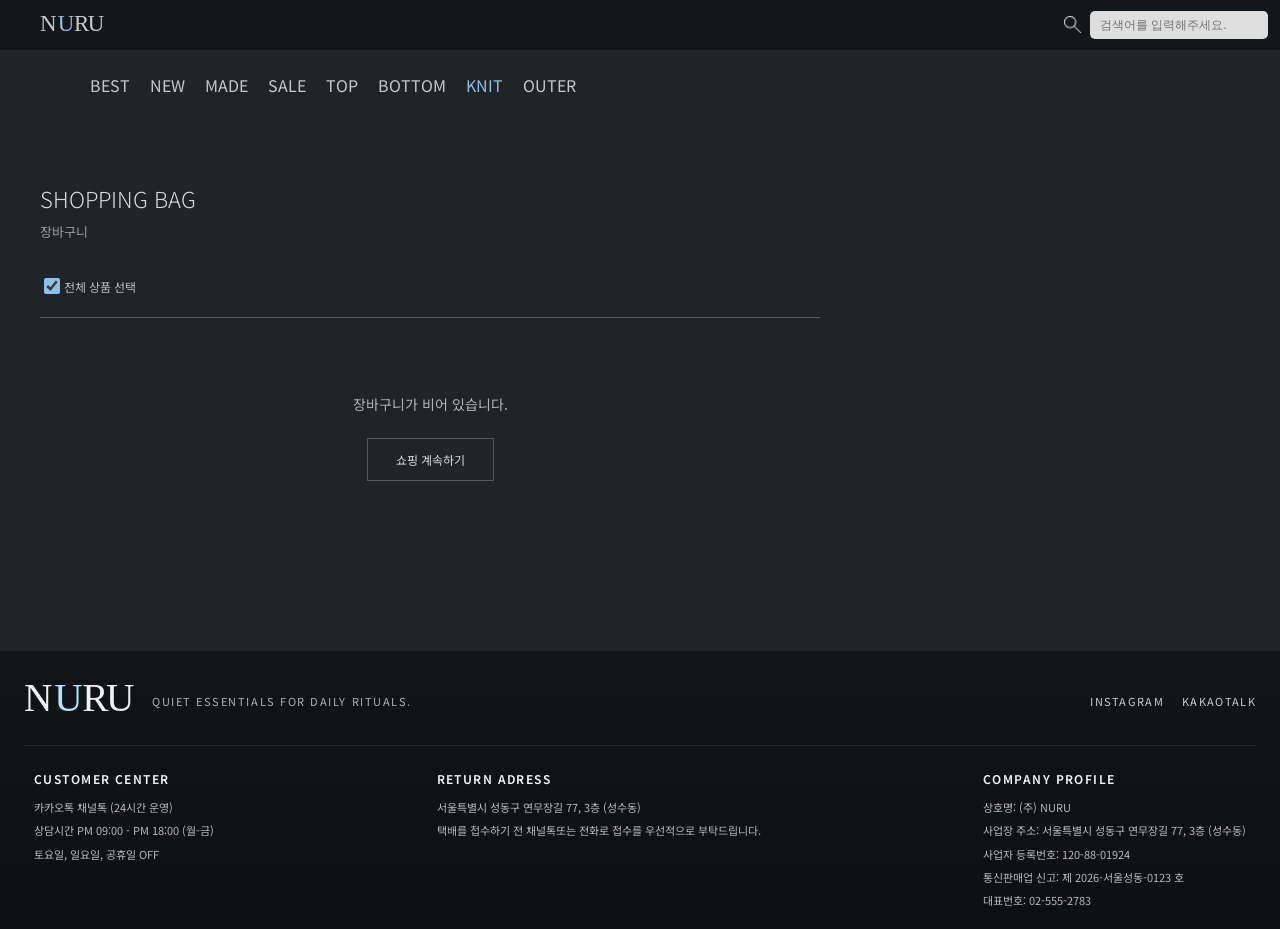
<file: cart.html>
<!DOCTYPE html>
    <html lang="ko">
    <head>
        <meta charset="UTF-8">
        <meta name="viewport" content="width=device-width, initial-scale=1.0">
        <title>장바구니</title>
        <link rel="stylesheet" href="./css/cart.css">
        <link rel="preconnect" href="https://fonts.googleapis.com">
        <link rel="preconnect" href="https://fonts.gstatic.com" crossorigin>
        <link href="https://fonts.googleapis.com/css2?family=Noto+Sans+KR:wght@300;400;500;700&display=swap" rel="stylesheet">
    </head>
    <body>
        <header class="site-header">
            <div class="header-top">
                <a class="logo" href="index.html"><img src="./img/logo.svg" alt="NURU 홈"></a>
                <div class="header-tools">
                    <img src="./img/search.png" alt="">
                    <input type="search" aria-label="검색어" placeholder="검색어를 입력해주세요.">
                    <a href="like.html" class="like" aria-label="찜 목록">
                        <img src="./img/like.svg" alt="아이콘">
                        <b class="like-count" data-like-count aria-live="polite">0</b>
                    </a>
                    <a href="cart.html" class="cart" aria-label="장바구니">
                        <img src="./img/local_mall.svg" alt="아이콘">
                        <b class="cart-count" data-cart-count aria-live="polite">0</b>
                    </a>
                </div>
            </div>

            <nav class="nav">
                    <ul>
                        <li><a href="#">BEST</a>
                            <ul class="subm">
                                <li><a href="#">블라우스</a></li>
                                <li><a href="#">팬츠</a></li>
                                <li><a href="#">스커트</a></li>
                                <li><a href="#">원피스</a></li>
                                <li><a href="#">니트</a></li>
                                <li><a href="#">아우터</a></li>
                            </ul>
                        </li>

                        <li><a href="#">NEW</a>
                            <ul class="subm">
                                <li><a href="#">블라우스</a></li>
                                <li><a href="#">니트</a></li>
                                <li><a href="#">아우터</a></li>
                            </ul>
                        </li>

                        <li><a href="#">MADE</a>
                            <ul class="subm">
                                <li><a href="#">셔츠</a></li>
                                <li><a href="#">니트</a></li>
                                <li><a href="#">아우터</a></li>
                            </ul>
                        </li>

                        <li><a href="#">SALE</a>
                            <ul class="subm">
                                <li><a href="#">데님</a></li>
                                <li><a href="#">민소매</a></li>
                                <li><a href="#">티셔츠</a></li>
                                <li><a href="#">트레이닝</a></li>
                            </ul>
                        </li>

                        <li><a href="#">TOP</a>
                            <ul class="subm">
                                <li><a href="#">티셔츠</a></li>
                                <li><a href="#">셔츠</a></li>
                                <li><a href="#">블라우스</a></li>
                                <li><a href="#">민소매</a></li>
                            </ul>
                        </li>

                        <li><a href="#">BOTTOM</a>
                            <ul class="subm">
                                <li><a href="#">슬랙스</a></li>
                                <li><a href="#">데님</a></li>
                                <li><a href="#">트레이닝</a></li>
                                <li><a href="#">미니&롱</a></li>
                            </ul>
                        </li>

                        <li><a href="#"><span class="knit">KNIT</span></a>
                            <ul class="subm">
                                <li><a href="#">가디건</a></li>
                                <li><a href="#">베스트</a></li>
                                <li><a href="#">니트</a></li>
                            </ul>
                        </li>

                        <li><a href="#">OUTER</a>
                            <ul class="subm">
                                <li><a href="#">코트</a></li>
                                <li><a href="#">자켓</a></li>
                                <li><a href="#">패딩</a></li>
                            </ul>
                        </li>

                    </ul>
                </nav>
                <!-- //메인메뉴 -->

        </header>

        <main class="cart-page">
            <h1>SHOPPING BAG</h1>
            <p class="cart-subtitle">장바구니</p>

            <div class="cart-layout">
                <!-- 왼쪽: 상품 목록 -->
                <div class="cart-left">
                    <div class="cart-select-all">
                        <label class="cart-select-all-label">
                            <input type="checkbox" id="select-all" checked>
                            전체 상품 선택
                        </label>
                    </div>
                    <ul id="cart-list" class="cart-list" aria-label="장바구니 상품"></ul>
                    <div id="cart-empty" class="cart-empty" hidden>
                        <p>장바구니가 비어 있습니다.</p>
                        <a href="index.html">쇼핑 계속하기</a>
                    </div>
                </div>

                <!-- 오른쪽: 주문 요약 -->
                <div class="cart-right" id="cart-right" hidden>
                    <div class="order-summary">
                        <h2>주문 요약</h2>

                        <div class="summary-row">
                            <span>총 상품 금액</span>
                            <span id="summary-product-total">0원</span>
                        </div>

                        <div class="summary-row">
                            <span>배송비</span>
                            <span id="summary-shipping">0원</span>
                        </div>

                        <div class="summary-row discount-row">
                            <span>할인 금액</span>
                            <span id="summary-discount" class="discount">-0원</span>
                        </div>

                        <div class="coupon-section">
                            <div class="coupon-input-wrapper">
                                <input type="text" id="coupon-input" placeholder="쿠폰 코드 입력">
                                <button type="button" id="coupon-apply">적용</button>
                            </div>
                            <p class="coupon-message" id="coupon-message"></p>

                            <div class="available-coupons">
                                <button type="button" class="coupon-toggle" id="coupon-toggle">
                                    <span>사용 가능한 쿠폰</span>
                                    <span class="toggle-icon">▼</span>
                                </button>
                                <ul class="coupon-list" id="coupon-list" hidden>
                                    <li class="coupon-item">
                                        <div class="coupon-info">
                                            <span class="coupon-name">신규 회원 5% 할인쿠폰</span>
                                            <span class="coupon-desc">신규 가입 즉시 사용 가능</span>
                                        </div>
                                        <button type="button" class="coupon-select-btn" data-coupon="WELCOME5">적용</button>
                                    </li>
                                    <li class="coupon-item">
                                        <div class="coupon-info">
                                            <span class="coupon-name">7만원 이상 구매 시 3,000원 할인</span>
                                            <span class="coupon-desc">최소 주문 금액 70,000원</span>
                                        </div>
                                        <button type="button" class="coupon-select-btn" data-coupon="SAVE3000">적용</button>
                                    </li>
                                </ul>
                            </div>
                        </div>

                        <div class="summary-divider"></div>

                        <div class="summary-row total-row">
                            <span>최종 결제 예정 금액</span>
                            <span id="summary-final-total">0원</span>
                        </div>

                        <div class="cart-actions">
                            <button class="btn btn-continue" onclick="location.href='index.html'">쇼핑 계속하기</button>
                            <button type="button" class="btn btn-checkout" id="cart-checkout">결제하기</button>
                        </div>
                    </div>
                </div>
            </div>
        </main>

        <footer id="footer">
            <div class="footer-inner">
                <div class="footer-top">
                    <div class="footer-brand">
                        <img src="./img/logo.svg" alt="NURU 로고" loading="lazy">
                        <p>Quiet essentials for daily rituals.</p>
                    </div>
                    <div class="footer-social" aria-label="소셜 링크">
                        <a href="#">Instagram</a>
                        <a href="#">KakaoTalk</a>
                    </div>
                </div>

                <div class="footer-columns">
                    <div class="footer-column">
                        <h3>CUSTOMER CENTER</h3>
                        <ul>
                            <li>카카오톡 채널톡 (24시간 운영)</a></li>
                            <li>상담시간 PM 09:00 - PM 18:00 (월-금)</a></li>
                            <li>토요일, 일요일, 공휴일 OFF</a></li>
                        </ul>
                    </div>
                    <div class="footer-column">
                        <h3>RETURN ADRESS</h3>
                        <ul>
                            <li>서울특별시 성동구 연무장길 77, 3층 (성수동)</a></li>
                            <li>택배를 접수하기 전 채널톡또는 전화로 접수를
                                우선적으로 부탁드립니다.</li>
                        </ul>
                    </div>
                    <div class="footer-column">
                        <h3>COMPANY PROFILE</h3>
                        <ul>
                            <li>상호명: (주) NURU</li>
                            <li>사업장 주소: 서울특별시 성동구 연무장길 77, 3층 (성수동)</li>
                            <li>사업자 등록번호: 120-88-01924</li>
                            <li>통신판매업 신고: 제 2026-서울성동-0123 호</li>
                            <li>대표번호: 02-555-2783</li>
                        </ul>
                    </div>

                </div>
                <!-- //footer-columns -->

            </div>
        </footer>

        <!-- 삭제 확인 팝업 -->
        <div id="delete-modal" class="delete-modal" hidden>
            <div class="delete-modal__overlay"></div>
            <div class="delete-modal__content">
                <h2 class="delete-modal__title">상품을 삭제하시겠습니까?</h2>
                <p class="delete-modal__description">장바구니에서 상품이 제거됩니다.</p>
                <div class="delete-modal__actions">
                    <button class="delete-modal__btn delete-modal__btn--cancel" id="delete-cancel">취소</button>
                    <button class="delete-modal__btn delete-modal__btn--delete" id="delete-confirm">삭제</button>
                </div>
            </div>
        </div>

        <script src="./jquery/cart.js"></script>
    </body>
    </html>
</file>
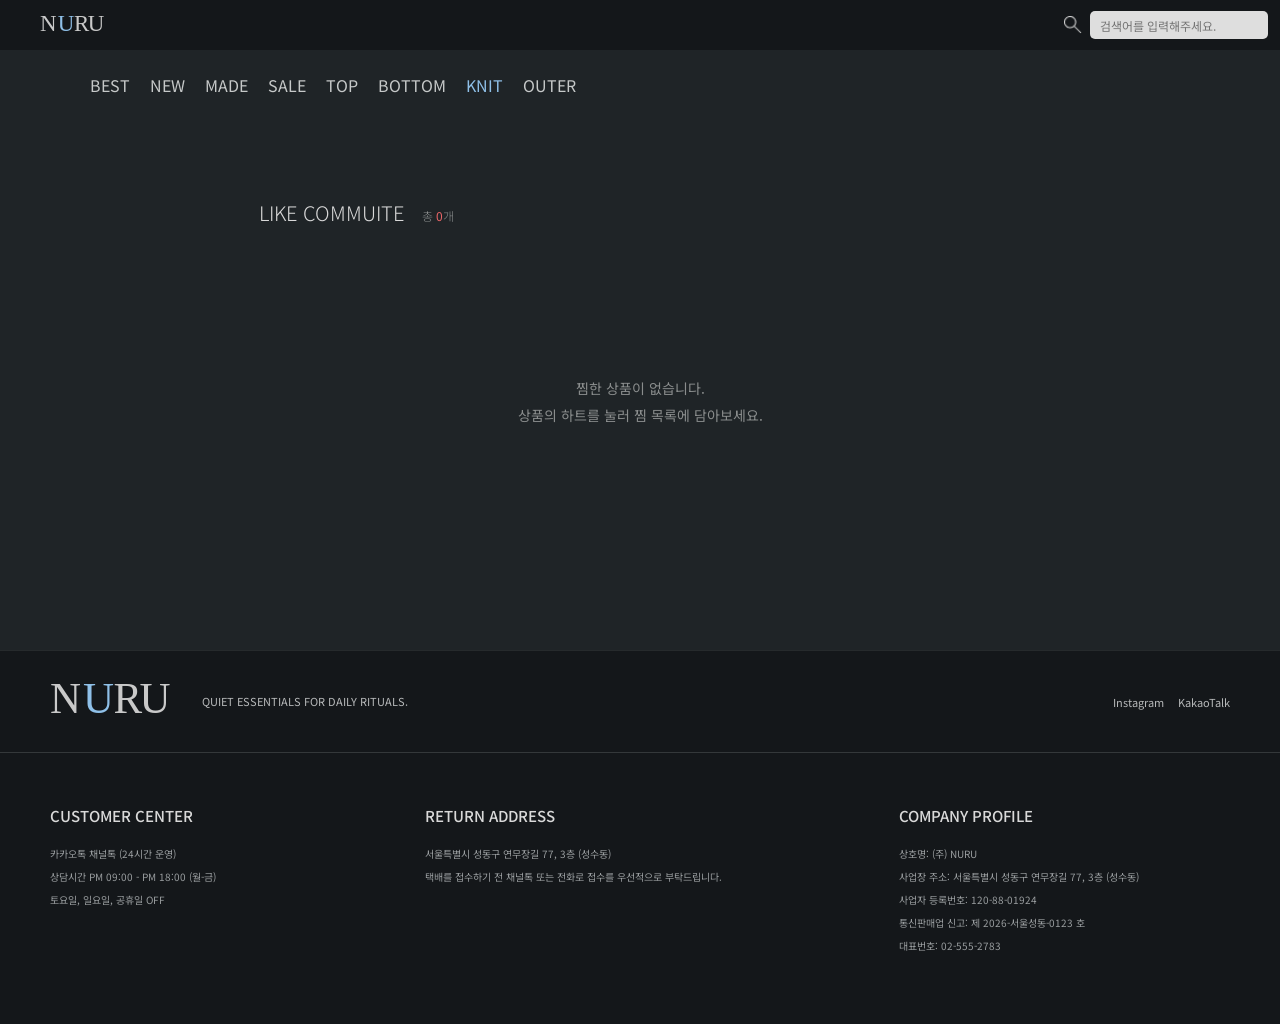
<file: like.html>
<!DOCTYPE html>
<html lang="ko">
<head>
    <meta charset="UTF-8">
    <meta name="viewport" content="width=device-width, initial-scale=1.0">
    <title>찜</title>
    <link rel="stylesheet" href="./css/like.css">
    <link rel="preconnect" href="https://fonts.googleapis.com">
    <link rel="preconnect" href="https://fonts.gstatic.com" crossorigin>
    <link href="https://fonts.googleapis.com/css2?family=Noto+Sans+KR:wght@300;400;500;700&display=swap" rel="stylesheet">
</head>
<body>
    <header class="site-header">
        <div class="header-top">
            <a class="logo" href="index.html"><img src="./img/logo.svg" alt="NURU 홈"></a>
            <div class="header-tools">
                <img src="./img/search.png" alt="">
                <input type="search" aria-label="검색어" placeholder="검색어를 입력해주세요.">
                <a href="like.html" class="like" aria-label="찜 목록">
                    <img src="./img/like.svg" alt="아이콘">
                    <b class="like-count" data-like-count aria-live="polite">0</b>
                </a>
                <a href="cart.html" class="cart" aria-label="장바구니">
                    <img src="./img/local_mall.svg" alt="아이콘">
                    <b class="cart-count" data-cart-count aria-live="polite">0</b>
                </a>
            </div>
        </div>
        <nav class="nav">
                <ul>
                    <li><a href="#">BEST</a>
                        <ul class="subm">
                            <li><a href="#">블라우스</a></li>
                            <li><a href="#">팬츠</a></li>
                            <li><a href="#">스커트</a></li>
                            <li><a href="#">원피스</a></li>
                            <li><a href="#">니트</a></li>
                            <li><a href="#">아우터</a></li>
                        </ul>
                    </li>

                    <li><a href="#">NEW</a>
                        <ul class="subm">
                            <li><a href="#">블라우스</a></li>
                            <li><a href="#">니트</a></li>
                            <li><a href="#">아우터</a></li>
                        </ul>
                    </li>

                    <li><a href="#">MADE</a>
                        <ul class="subm">
                            <li><a href="#">셔츠</a></li>
                            <li><a href="#">니트</a></li>
                            <li><a href="#">아우터</a></li>
                        </ul>
                    </li>

                    <li><a href="#">SALE</a>
                        <ul class="subm">
                            <li><a href="#">데님</a></li>
                            <li><a href="#">민소매</a></li>
                            <li><a href="#">티셔츠</a></li>
                            <li><a href="#">트레이닝</a></li>
                        </ul>
                    </li>

                    <li><a href="#">TOP</a>
                        <ul class="subm">
                            <li><a href="#">티셔츠</a></li>
                            <li><a href="#">셔츠</a></li>
                            <li><a href="#">블라우스</a></li>
                            <li><a href="#">민소매</a></li>
                        </ul>
                    </li>

                    <li><a href="#">BOTTOM</a>
                        <ul class="subm">
                            <li><a href="#">슬랙스</a></li>
                            <li><a href="#">데님</a></li>
                            <li><a href="#">트레이닝</a></li>
                            <li><a href="#">미니&롱</a></li>
                        </ul>
                    </li>

                    <li><a href="#"><span class="knit">KNIT</span></a>
                        <ul class="subm">
                            <li><a href="#">가디건</a></li>
                            <li><a href="#">베스트</a></li>
                            <li><a href="#">니트</a></li>
                        </ul>
                    </li>

                    <li><a href="#">OUTER</a>
                        <ul class="subm">
                            <li><a href="#">코트</a></li>
                            <li><a href="#">자켓</a></li>
                            <li><a href="#">패딩</a></li>
                        </ul>
                    </li>

                </ul>
            </nav>
            <!-- //메인메뉴 -->
    </header>

    <main class="page">
        <h1 class="wish-title">LIKE COMMUITE <span>총 <b data-like-count>0</b>개</span></h1>
        <ul class="grid" id="wishlist-grid" aria-label="찜한 상품 목록"></ul>
        <p class="empty" id="wishlist-empty" hidden>찜한 상품이 없습니다.<br>상품의 하트를 눌러 찜 목록에 담아보세요.</p>
    </main>

    <footer class="site-footer">
        <div class="footer-top">
            <div class="footer-brand">
                <a href="index.html"><img src="./img/logo.svg" alt="NURU"></a>
                <p>QUIET ESSENTIALS FOR DAILY RITUALS.</p>
            </div>
            <div class="footer-social"><a href="#">Instagram</a><a href="#">KakaoTalk</a></div>
        </div>
        <div class="footer-columns">
            <section>
                <h2>CUSTOMER CENTER</h2>
                <p>카카오톡 채널톡 (24시간 운영)</p>
                <p>상담시간 PM 09:00 - PM 18:00 (월-금)</p>
                <p>토요일, 일요일, 공휴일 OFF</p>
            </section>
            <section>
                <h2>RETURN ADDRESS</h2>
                <p>서울특별시 성동구 연무장길 77, 3층 (성수동)</p>
                <p>택배를 접수하기 전 채널톡 또는 전화로 접수를 우선적으로 부탁드립니다.</p>
            </section>
            <section>
                <h2>COMPANY PROFILE</h2>
                <p>상호명: (주) NURU</p>
                <p>사업장 주소: 서울특별시 성동구 연무장길 77, 3층 (성수동)</p>
                <p>사업자 등록번호: 120-88-01924</p>
                <p>통신판매업 신고: 제 2026-서울성동-0123 호</p>
                <p>대표번호: 02-555-2783</p>
            </section>
        </div>
    </footer>

    <script src="./jquery/like.js"></script>
</body>
</html>
</file>
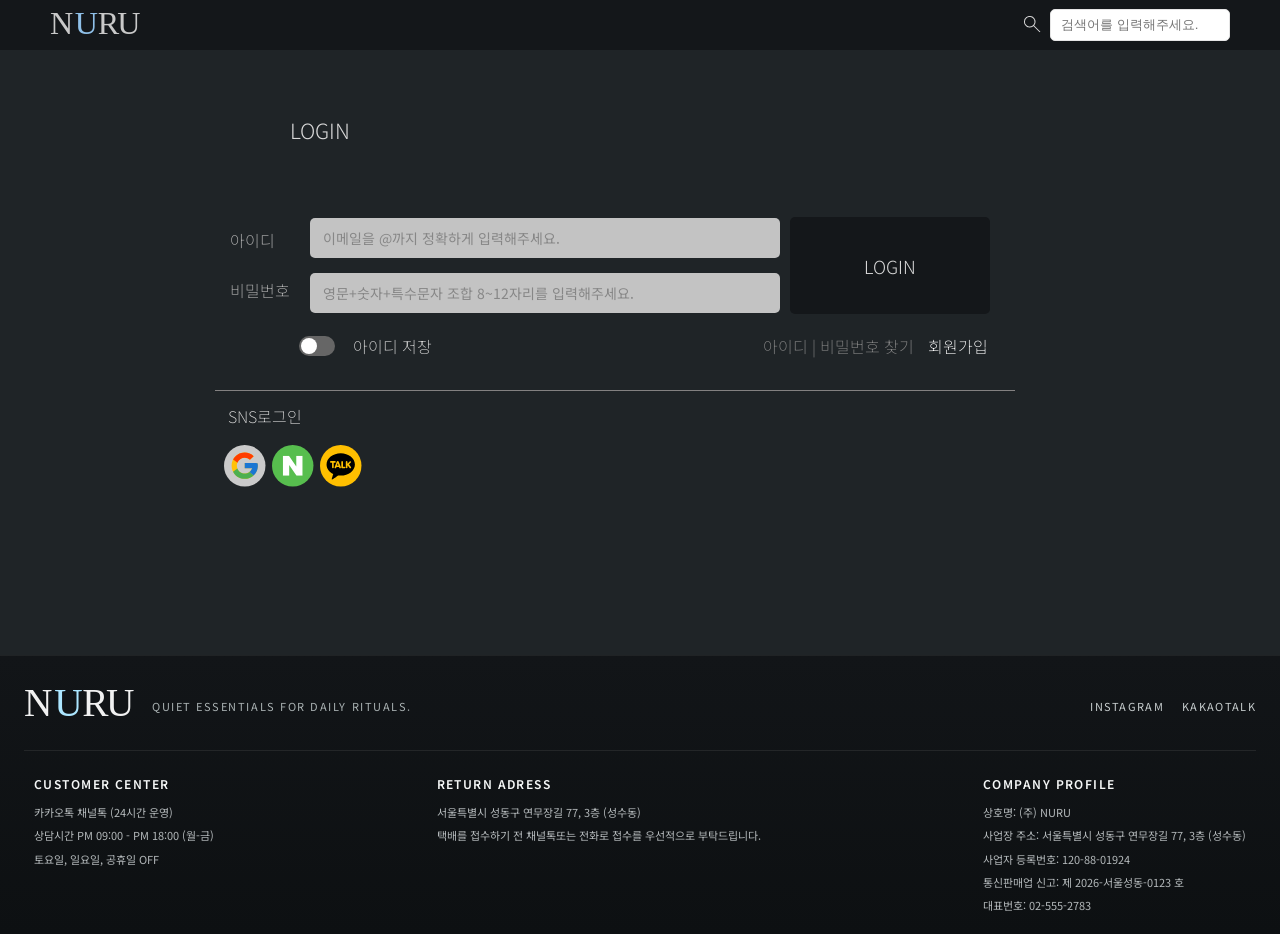
<file: login.html>
<!DOCTYPE html>
<html lang="ko">
<head>
    <meta charset="UTF-8">
    <meta name="viewport" content="width=device-width, initial-scale=1.0">
    <title>login</title>

    <link rel="stylesheet" href="./css/login.css">
    <script src="./jquery/jquery-1.12.3.js"></script>
    <script src="./jquery/login.js"></script>
    <script src="./jquery/header-search.js"></script>
    <link rel="preconnect" href="https://fonts.googleapis.com">
    <link rel="preconnect" href="https://fonts.gstatic.com" crossorigin>
    <link href="https://fonts.googleapis.com/css2?family=Noto+Sans+KR:wght@300;400;500;700&display=swap" rel="stylesheet">

</head>
<body>
    <div id="wrap">
        <header id="header">
                <div class="gnb">

                        <div class="logo">
                            <a href="index.html">
                                <img src="./img/logo.svg" alt="느루 로고 이미지입니다.">
                            </a>
                        </div>

                        <ul class="icon-gnb">
                            <li>
                                <div class="header-search">
                                    <button class="search-toggle" type="button" aria-label="검색창 열기">
                                        <img src="./img/search.png" alt="아이콘">
                                    </button>
                                    <input class="header-search-input" type="search" aria-label="검색어">
                                </div>

                            </li>
                        </ul>
                        <!-- //아이콘 -->

                </div>
                <nav class="nav"></nav>
            
            </header>
            <!-- //100% -->

            <section id="contents">
                <h1>
                    LOGIN
                </h1>

                <div class="login-span">
                    <span>아이디</span>
                    <br>
                    <span>비밀번호</span>
                </div>

                <div class="l-bar">
                    <input
                        class="email"
                        id="login-email"
                        name="email"
                        type="email"
                        placeholder="이메일을 @까지 정확하게 입력해주세요."
                        aria-label="아이디(이메일)"
                        autocomplete="username"
                    >

                    <input
                        class="passward"
                        id="login-password"
                        name="password"
                        type="password"
                        placeholder="영문+숫자+특수문자 조합 8~12자리를 입력해주세요."
                        aria-label="비밀번호"
                        autocomplete="current-password"
                    >

                </div>

                <div class="login-btn">
                    <h2>
                        <a href="#">LOGIN</a>
                    </h2>

                    <div class="login-btn1">
                        <label class="save-id-control">
                            <input id="save-id" type="checkbox">
                            <span class="save-id-switch" aria-hidden="true"></span>
                            <span class="save-id-label">아이디 저장</span>
                        </label>
                        
                        <div class="login-btnr">
                            <a href="#">
                                <span class="login1">아이디 | 비밀번호 찾기</span>
                            </a>
                            <a href="#">
                                <span class="login2">회원가입</span>
                            </a>
                        </div>
                    </div>

                    <div class="login-btn-line"></div>

                    <span class="sns-login">
                        <a href="#">SNS로그인</a>
                    </span>

                    <div class="sns-more">
                        <a href="#">
                            <img src="./img/sns-google.svg" alt="sns 구글 로고 이미지입니다.">
                        </a>

                        <a href="#">
                            <img src="./img/sns-naver.svg" alt="sns 네이버 로고 이미지입니다.">
                        </a>

                        <a href="#">
                            <img src="./img/sns-kakao.svg" alt="sns 카카오톡 로고 이미지입니다.">
                        </a>

                    </div>

                </div>
                
            </section>

            <footer id="footer">
                <div class="footer-inner">
                    <div class="footer-top">
                        <div class="footer-brand">
                            <img src="./img/logo.svg" alt="NURU 로고" loading="lazy">
                            <p>Quiet essentials for daily rituals.</p>
                        </div>
                        <div class="footer-social" aria-label="소셜 링크">
                            <a href="#">Instagram</a>
                            <a href="#">KakaoTalk</a>
                        </div>
                    </div>

                    <div class="footer-columns">
                        <div class="footer-column">
                            <h3>CUSTOMER CENTER</h3>
                            <ul>
                                <li>카카오톡 채널톡 (24시간 운영)</a></li>
                                <li>상담시간 PM 09:00 - PM 18:00 (월-금)</a></li> 
                                <li>토요일, 일요일, 공휴일 OFF</a></li> 
                            </ul>
                        </div>
                        <div class="footer-column">
                            <h3>RETURN ADRESS</h3>
                            <ul>
                                <li>서울특별시 성동구 연무장길 77, 3층 (성수동)</a></li>
                                <li>택배를 접수하기 전 채널톡또는 전화로 접수를
                                    우선적으로 부탁드립니다.</li>
                            </ul>
                        </div>
                        <div class="footer-column">
                            <h3>COMPANY PROFILE</h3>
                            <ul>
                                <li>상호명: (주) NURU</li>
                                <li>사업장 주소: 서울특별시 성동구 연무장길 77, 3층 (성수동)</li>  
                                <li>사업자 등록번호: 120-88-01924</li>  
                                <li>통신판매업 신고: 제 2026-서울성동-0123 호</li>  
                                <li>대표번호: 02-555-2783</li>  
                            </ul>
                        </div>

                    </div>
                    <!-- //footer-columns -->

                </div>
            </footer>
        </div>
    
</body>
</html>
</file>
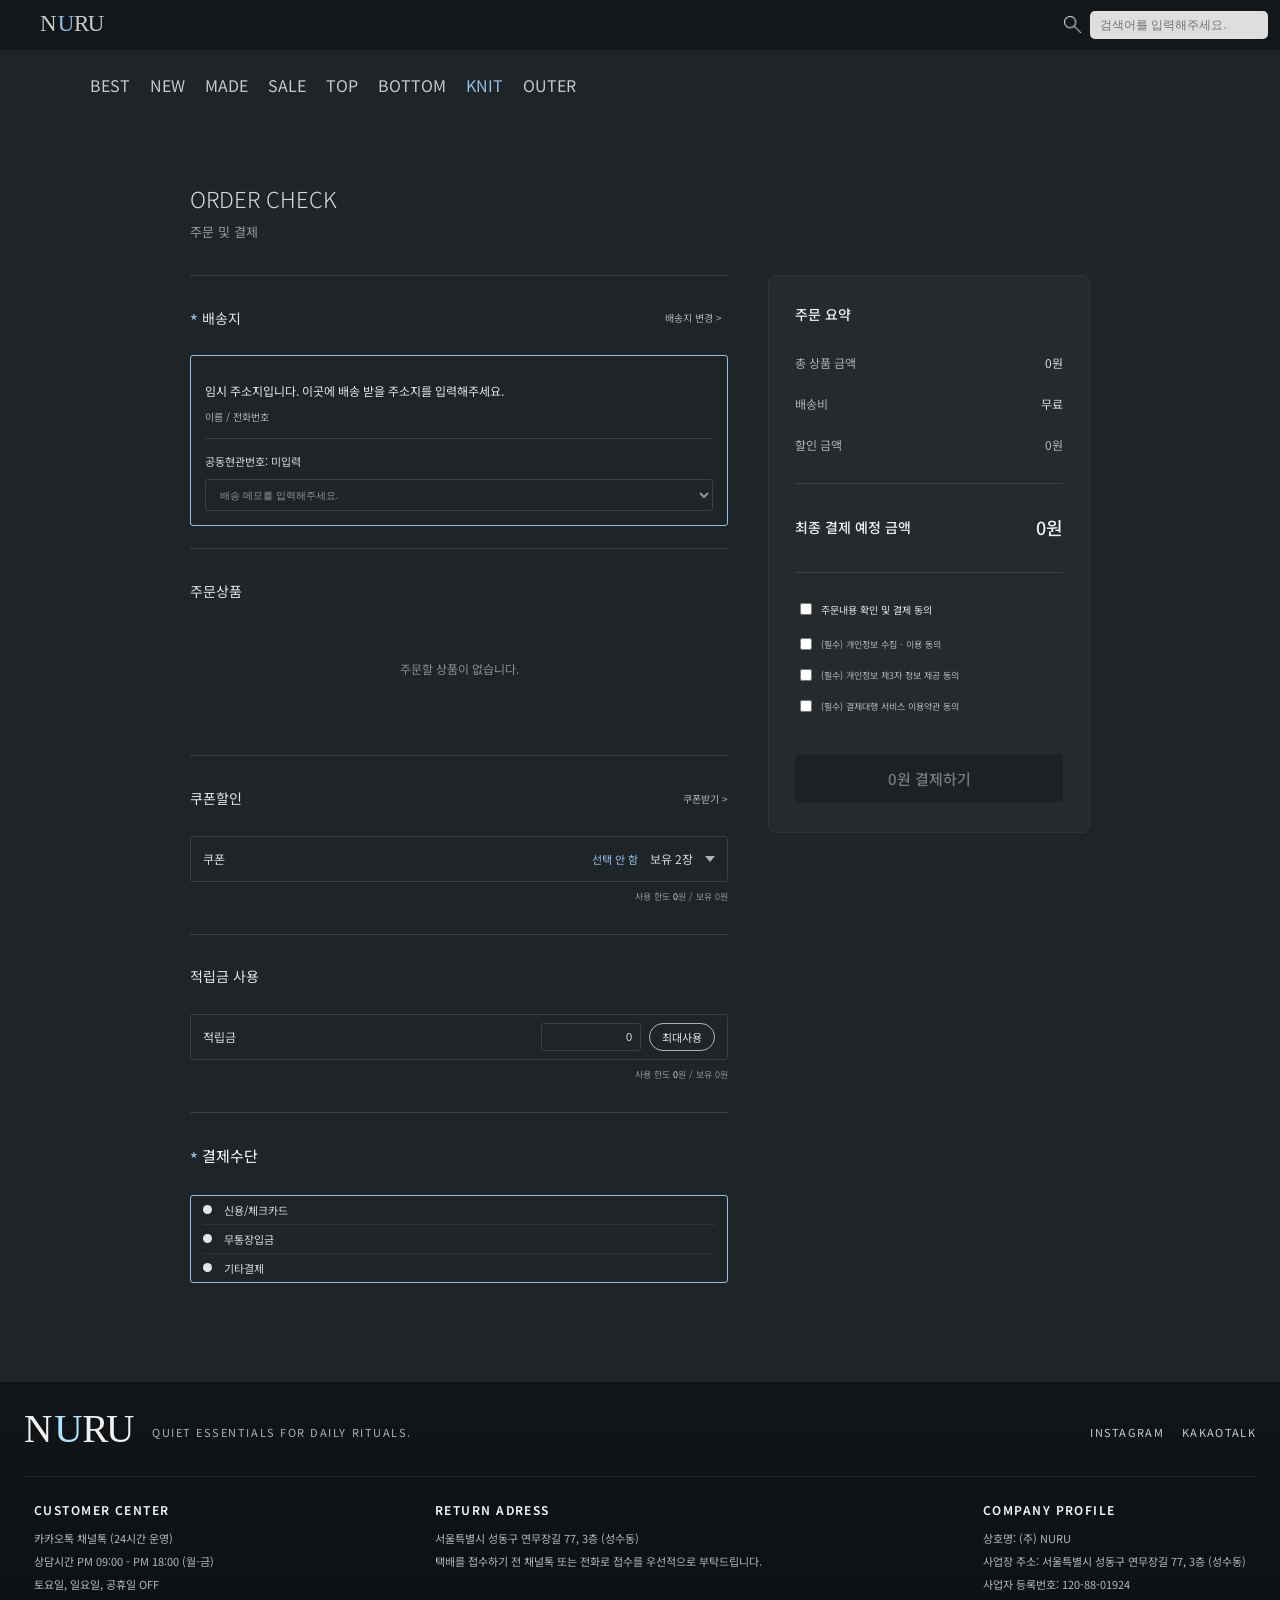
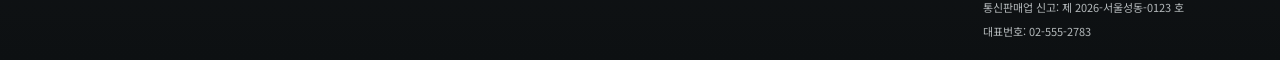
<file: payment.html>
<!DOCTYPE html>
    <html lang="ko">
    <head>
        <meta charset="UTF-8">
        <meta name="viewport" content="width=device-width, initial-scale=1.0">
        <title>NURU - 주문 및 결제</title>
        <link rel="preconnect" href="https://fonts.googleapis.com">
        <link rel="preconnect" href="https://fonts.gstatic.com" crossorigin>
        <link href="https://fonts.googleapis.com/css2?family=Noto+Sans+KR:wght@300;400;500;700&display=swap" rel="stylesheet">
        <link rel="stylesheet" href="./css/cart.css">
        <link rel="stylesheet" href="./css/payment.css">
    </head>
    <body>
        <header class="site-header">
            <div class="header-top">
                <a href="index.html" class="logo"><img src="./img/logo.svg" alt="느루 로고 이미지입니다."></a>
                <div class="header-tools">
                    <img src="./img/search.png" alt="검색">
                    <input type="search" placeholder="검색어를 입력해주세요." aria-label="검색어">
                    <a href="like.html" class="like" aria-label="찜 목록">
                        <img src="./img/like.svg" alt="아이콘">
                        <b class="like-count" data-like-count aria-live="polite">0</b>
                    </a>
                    <a href="cart.html" class="cart" aria-label="장바구니">
                        <img src="./img/local_mall.svg" alt="아이콘">
                        <b class="cart-count" data-cart-count aria-live="polite">0</b>
                    </a>
                </div>
            </div>
            
            <nav class="nav">
                <ul>
                    <li><a href="#">BEST</a>
                        <ul class="subm">
                            <li><a href="#">블라우스</a></li>
                            <li><a href="#">팬츠</a></li>
                            <li><a href="#">스커트</a></li>
                            <li><a href="#">원피스</a></li>
                            <li><a href="#">니트</a></li>
                            <li><a href="#">아우터</a></li>
                        </ul>
                    </li>
                    <li><a href="#">NEW</a>
                        <ul class="subm">
                            <li><a href="#">블라우스</a></li>
                            <li><a href="#">니트</a></li>
                            <li><a href="#">아우터</a></li>
                        </ul>
                    </li>
                    <li><a href="#">MADE</a>
                        <ul class="subm">
                            <li><a href="#">셔츠</a></li>
                            <li><a href="#">니트</a></li>
                            <li><a href="#">아우터</a></li>
                        </ul>
                    </li>
                    <li><a href="#">SALE</a>
                        <ul class="subm">
                            <li><a href="#">데님</a></li>
                            <li><a href="#">민소매</a></li>
                            <li><a href="#">티셔츠</a></li>
                            <li><a href="#">트레이닝</a></li>
                        </ul>
                    </li>
                    <li><a href="#">TOP</a>
                        <ul class="subm">
                            <li><a href="#">티셔츠</a></li>
                            <li><a href="#">셔츠</a></li>
                            <li><a href="#">블라우스</a></li>
                            <li><a href="#">민소매</a></li>
                        </ul>
                    </li>
                    <li><a href="#">BOTTOM</a>
                        <ul class="subm">
                            <li><a href="#">슬랙스</a></li>
                            <li><a href="#">데님</a></li>
                            <li><a href="#">트레이닝</a></li>
                            <li><a href="#">미니&amp;롱</a></li>
                        </ul>
                    </li>
                    <li><a href="#"><span class="knit">KNIT</span></a>
                        <ul class="subm">
                            <li><a href="#">가디건</a></li>
                            <li><a href="#">베스트</a></li>
                            <li><a href="#">니트</a></li>
                        </ul>
                    </li>
                    <li><a href="#">OUTER</a>
                        <ul class="subm">
                            <li><a href="#">코트</a></li>
                            <li><a href="#">자켓</a></li>
                            <li><a href="#">패딩</a></li>
                        </ul>
                    </li>
                </ul>
            </nav>
        </header>

        <main class="cart-page pay-page">
            <h1>ORDER CHECK</h1>
            <p class="cart-subtitle">주문 및 결제</p>

            <div class="cart-layout">
                <!-- ===== 왼쪽: 주문 입력 ===== -->
                <div class="cart-left pay-left">

                    <!-- 배송지 -->
                    <section class="pay-section">
                        <div class="pay-head">
                            <h2><span class="req" aria-label="필수 입력">*</span>배송지</h2>
                            <button type="button" class="pay-link" id="addressChange">배송지 변경 &gt;</button>
                        </div>
                        <div class="pay-box pay-box--active" id="addressBox">
                            <p class="addr-main" id="addrMain">임시 주소지입니다. 이곳에 배송 받을 주소지를 입력해주세요.</p>
                            <p class="addr-sub" id="addrSub">이름 / 전화번호</p>
                            <hr class="pay-line">
                            <p class="addr-door">공동현관번호: <span id="addrDoor">미입력</span></p>
                            <select id="deliveryMemo" aria-label="배송 메모">
                                <option value="">배송 메모를 입력해주세요.</option>
                                <option>문 앞에 놓아주세요.</option>
                                <option>경비실에 맡겨주세요.</option>
                                <option>배송 전 연락 부탁드립니다.</option>
                                <option>부재 시 택배함에 넣어주세요.</option>
                            </select>
                        </div>
                    </section>

                    <!-- 주문상품 -->
                    <section class="pay-section">
                        <div class="pay-head"><h2>주문상품</h2></div>
                        <ul class="pay-items" id="payItems"></ul>
                    </section>

                    <!-- 쿠폰할인 -->
                    <section class="pay-section">
                        <div class="pay-head">
                            <h2>쿠폰할인</h2>
                            <a href="#" class="pay-link">쿠폰받기 &gt;</a>
                        </div>
                        <button type="button" class="pay-row-box pay-row-box--btn" id="couponToggle" aria-expanded="false" aria-controls="couponPanel">
                            <span>쿠폰</span>
                            <span class="coupon-status">
                                <em id="couponStatus">선택 안 함</em>
                                <strong id="couponHave">보유 2장</strong>
                                <i class="toggle-icon" aria-hidden="true">▼</i>
                            </span>
                        </button>
                        <div class="coupon-panel" id="couponPanel" hidden>
                        <div class="coupon-section">
                            <div class="coupon-input-wrapper">
                                <input type="text" id="couponInput" placeholder="쿠폰 코드 입력" aria-label="쿠폰 코드">
                                <button type="button" id="couponApply">적용</button>
                            </div>
                            <p class="coupon-message" id="couponMsg"></p>
                        </div>

                        <div class="available-coupons">
                            <p class="coupon-panel__title">사용 가능한 쿠폰</p>
                            <ul class="coupon-list" id="couponList">
                                <li class="coupon-item" data-code="WELCOME5" data-rate="0.05">
                                    <div class="coupon-info">
                                        <span class="coupon-name">신규 회원 5% 할인쿠폰</span>
                                        <span class="coupon-desc">신규 가입 즉시 사용 가능</span>
                                    </div>
                                    <button type="button" class="coupon-select-btn">적용</button>
                                </li>
                                <li class="coupon-item" data-code="WELCOME5B" data-rate="0.05">
                                    <div class="coupon-info">
                                        <span class="coupon-name">신규 회원 5% 할인쿠폰</span>
                                        <span class="coupon-desc">신규 가입 즉시 사용 가능</span>
                                    </div>
                                    <button type="button" class="coupon-select-btn">적용</button>
                                </li>
                            </ul>
                        </div>

                        </div>
                        <p class="pay-limit">사용 한도 <span id="couponLimit">0</span>원 / 보유 <span>0</span>원</p>
                    </section>

                    <!-- 적립금 -->
                    <section class="pay-section">
                        <div class="pay-head"><h2>적립금 사용</h2></div>
                        <div class="pay-row-box">
                            <span>적립금</span>
                            <div class="point-wrap">
                                <input type="number" id="pointInput" min="0" value="0" aria-label="사용할 적립금">
                                <button type="button" class="point-max" id="pointMax">최대사용</button>
                            </div>
                        </div>
                        <p class="pay-limit">사용 한도 <span id="pointLimit">0</span>원 / 보유 <span id="pointHave">0</span>원</p>
                    </section>

                    <!-- 결제수단 -->
                    <section class="pay-section">
                        <div class="pay-head"><h2 class="pay-title--accent"><span class="req" aria-label="필수 선택">*</span>결제수단</h2></div>
                        <ul class="pay-methods pay-box pay-box--active" id="payMethods" role="radiogroup" aria-label="결제수단">
                            <li><label><input type="radio" name="payMethod" value="card"><span class="radio-dot"></span>신용/체크카드</label></li>
                            <li><label><input type="radio" name="payMethod" value="bank"><span class="radio-dot"></span>무통장입금</label></li>
                            <li><label><input type="radio" name="payMethod" value="etc"><span class="radio-dot"></span>기타결제</label></li>
                        </ul>
                    </section>
                </div>

                <!-- ===== 오른쪽: 주문 요약 ===== -->
                <aside class="cart-right">
                    <div class="order-summary">
                        <h2>주문 요약</h2>

                        <div class="summary-row"><span>총 상품 금액</span><span id="sumProduct">0원</span></div>
                        <div class="summary-row"><span>배송비</span><span id="sumShipping">무료</span></div>
                        <div class="summary-row discount-row"><span>할인 금액</span><span id="sumDiscount" class="discount-val">0원</span></div>
                        <div class="summary-row discount-row" id="pointRow" hidden><span>적립금 사용</span><span id="sumPoint" class="discount-val">0원</span></div>

                        <div class="summary-divider"></div>
                        <div class="summary-row total-row"><span>최종 결제 예정 금액</span><span id="sumTotal">0원</span></div>
                        <div class="summary-divider"></div>

                        <div class="agree">
                            <label class="agree-all"><input type="checkbox" id="agreeAll"><span>주문내용 확인 및 결제 동의</span></label>
                            <label><input type="checkbox" class="agree-item" data-required="1"><span>(필수) 개인정보 수집 · 이용 동의</span></label>
                            <label><input type="checkbox" class="agree-item" data-required="1"><span>(필수) 개인정보 제3자 정보 제공 동의</span></label>
                            <label><input type="checkbox" class="agree-item" data-required="1"><span>(필수) 결제대행 서비스 이용약관 동의</span></label>
                        </div>

                        <div class="cart-actions">
                            <button type="button" class="btn btn-checkout" id="payBtn">0원 결제하기</button>
                        </div>
                    </div>
                </aside>
            </div>
        </main>

        <div class="wishlist-toast" id="payToast" role="status"></div>

        <footer id="footer">
            <div class="footer-inner">
                <div class="footer-top">
                    <div class="footer-brand">
                        <img src="./img/logo.svg" alt="NURU 로고" loading="lazy">
                        <p>Quiet essentials for daily rituals.</p>
                    </div>
                    <div class="footer-social" aria-label="소셜 링크">
                        <a href="#">Instagram</a>
                        <a href="#">KakaoTalk</a>
                    </div>
                </div>
                <div class="footer-columns">
                    <div class="footer-column">
                        <h3>CUSTOMER CENTER</h3>
                        <ul>
                            <li>카카오톡 채널톡 (24시간 운영)</li>
                            <li>상담시간 PM 09:00 - PM 18:00 (월-금)</li>
                            <li>토요일, 일요일, 공휴일 OFF</li>
                        </ul>
                    </div>
                    <div class="footer-column">
                        <h3>RETURN ADRESS</h3>
                        <ul>
                            <li>서울특별시 성동구 연무장길 77, 3층 (성수동)</li>
                            <li>택배를 접수하기 전 채널톡 또는 전화로 접수를 우선적으로 부탁드립니다.</li>
                        </ul>
                    </div>
                    <div class="footer-column">
                        <h3>COMPANY PROFILE</h3>
                        <ul>
                            <li>상호명: (주) NURU</li>
                            <li>사업장 주소: 서울특별시 성동구 연무장길 77, 3층 (성수동)</li>
                            <li>사업자 등록번호: 120-88-01924</li>
                            <li>통신판매업 신고: 제 2026-서울성동-0123 호</li>
                            <li>대표번호: 02-555-2783</li>
                        </ul>
                    </div>
                </div>
            </div>
        </footer>

        <script src="jquery/like.js"></script>
        <script src="jquery/cart.js"></script>
        <script src="jquery/payment.js"></script>
        <script src="jquery/payment.js"></script>
        <script src="jquery/address-modal.js"></script>
    </body>
    </html>
</file>
<file: css/cart.css>
* { 
        box-sizing: border-box; 
    }
    body { 
        margin: 0; 
        background: #1f2427; 
        color: #d9d9d9; 
        font-family: 'Noto Sans KR', 
        sans-serif; 
    }
    a { 
        color: inherit; 
        text-decoration: none; 
    }
    button { 
        font: inherit; 
    }
    .site-header {
        background: #1f2427;
    }
    .header-top {
        height: 50px;
        padding: 0 max(calc((100% - 1200px) / 2), 24px);
        display: flex;
        align-items: center;
        justify-content: space-between;
        background: #14171a;
    }
    .logo img {
        display: block;
        width: 64px;
    }
    .header-tools {
        margin-right: -100px;
        display: flex;
        align-items: center;
        gap: 8px;
    }
    .header-tools > img {
        width: 18px;
        height: 18px;
        object-fit: contain;
    }
    .header-tools input {
        width: 178px;
        height: 28px;
        padding: 0 10px;
        border: 0;
        border-radius: 5px;
        background: #dedede;
        color: #333;
        font-size: 12px;
    }
    .header-tools .like,
    .header-tools .cart {
        position: relative;
        display: flex;
        align-items: center;
        justify-content: center;
        width: 28px;
        height: 28px;
        margin: 0;
        padding: 0;
    }
    .header-tools .cart {
        margin-bottom: 2px;
    }
    .like-count,
    .cart-count {
        position: absolute;
        top: 0;
        right: 0;
        min-width: 14px;
        height: 14px;
        padding: 0 3px;
        display: flex;
        align-items: center;
        justify-content: center;
        border-radius: 7px;
        background: #8FC0E8;
        color: #fff;
        font-size: 9px;
        font-weight: 500;
        line-height: 1;
        margin-right: -4px;
    }
    .cart-nav {
        display: flex;
        max-width: 1200px;
        height: 48px;
        align-items: center;
        gap: 16px;
        margin: 0 auto;
        padding: 0 24px;
        color: #c6c9c9;
        font-size: 14px;
    }
    .nav {
        position: relative;
        z-index: 10;
        width: 100%;
        height: 50px;
        margin-top: -50px;
    }
    .nav > ul {
        display: flex;
        align-items: center;
        height: 100%;
        margin: 0 0 0 80px;
        padding: 0;
        list-style: none;
        margin-top: 60px;
    }
    .nav > ul > li {
        position: relative;
        display: flex;
        align-items: center;
        list-style: none; 
    }
    .nav > ul > li > a {
        display: flex;
        align-items: center;
        height: 100%;
        padding: 0 10px;
        font-size: 16px;
        font-weight: 400;
        color: #c6c9c9;
        text-decoration: none;
    }
    .nav > ul > li {
        position: relative;
    }
    .knit {
        color: #8FC0E8;
    }
    .nav > ul > li > .subm {
        position: absolute;
        top: 100%;
        left: 0;
        margin: 0;               
        margin-top: 5px;
        padding: 8px 0;
        list-style: none;
        background-color: rgba(20, 23, 26, 0.95);
        border: 1px solid #333;
        border-radius: 4px;
        min-width: 120px;
        z-index: 100;
        opacity: 0;
        visibility: hidden;
        transform: translateY(-10px);
        transition: opacity 0.2s ease, transform 0.2s ease, visibility 0.2s ease;
    }
    .nav > ul > li:hover > .subm {
        opacity: 1;
        visibility: visible;
        transform: translateY(0);
    }
    .nav > ul > li > .subm > li {
        list-style: none;
    }
    .nav > ul > li > .subm > li > a {
        display: block;
        padding: 10px 16px;
        color: #c6c9c9;
        text-decoration: none;
        font-size: 13px;
        transition: color 0.2s ease, background-color 0.2s ease;
    }
    .nav > ul > li > .subm > li > a:hover {
        color: #fff;
        background-color: #2a2e32;
    }
    .cart-page {
        width: min(100% - 40px, 1200px);
        min-height: 60vh;
        margin: 0 auto;
        padding: 72px 0 60px;
    }
    .cart-page h1 {
        margin: 0;
        font-size: 22px;
        font-weight: 300;
    }
    .cart-subtitle {
        margin: 8px 0 34px;
        color: #969b9d;
        font-size: 13px;
    }

    .cart-layout {
        display: grid;
        grid-template-columns: 1fr 380px;
        gap: 40px;
    }

    .cart-left {
        min-width: 0;
    }

    .cart-right {
        position: sticky;
        top: 20px;
        align-self: start;
    }

    .cart-list {
        margin: 0;
        padding: 0;
        border-top: 1px solid #555b5d;
    }
    .cart-item {
        display: grid;
        grid-template-columns: auto 112px minmax(0, 1fr) auto;
        align-items: center;
        gap: 22px;
        padding: 20px 0;
        border-bottom: 1px solid #3a3f42;
    }
    .cart-item__checkbox {
        width: 16px;
        height: 16px;
        cursor: pointer;
        accent-color: #8FC0E8;
    }
    .cart-select-all {
        margin-bottom: 20px;
    }
    .cart-select-all-label {
        color: #bbb;
        font-size: 12px;
        cursor: pointer;
        display: flex;
        align-items: center;
    }
    .cart-select-all-label input {
        margin-right: 4px;
        vertical-align: middle;
        width: 16px;
        height: 16px;
        accent-color: #8FC0E8;
    }
    .cart-item__photo { 
        display: block; 
        width: 112px; 
        aspect-ratio: 0.78; 
        overflow: hidden; 
        ackground: #272c2f; 
    }
    .cart-item__photo img { 
        display: block; 
        width: 100%; 
        height: 100%; 
        object-fit: cover; 
    }
    .cart-item__details { 
        display: grid; 
        gap: 7px; 
    }
    .cart-item__brand { 
        color: #aeb3b4; 
        font-size: 11px; 
    }
    .cart-item__name { 
        width: fit-content; 
        color: #e4e5e5; 
        font-size: 14px; 
    }
    .cart-item__option { 
        color: #8f9496; 
        font-size: 12px; 
    }
    .cart-item__price { 
        color: #f0f0f0; 
        font-size: 13px; 
        font-weight: 400; 
    }
    .cart-item__actions { 
        display: grid; 
        justify-items: end; 
        gap: 16px; 
    }
    .cart-quantity { 
        display: flex; 
        height: 32px; 
        align-items: center; 
        border: 1px solid #555b5d; 
    }
    .cart-quantity button { 
        width: 32px; 
        height: 30px; 
        border: 0; 
        background: transparent; 
        color: #d9d9d9; 
        cursor: pointer; 
    }
    .cart-quantity span { 
        min-width: 30px; 
        color: #d9d9d9; 
        font-size: 12px; 
        text-align: center; 
    }
    .cart-remove {
        padding: 0;
        border: 0;
        background: transparent;
        color: #969b9d;
        font-size: 11px;
        cursor: pointer;
    }

    .order-summary {
        background: #252a2d;
        border: 1px solid #333;
        border-radius: 8px;
        padding: 24px;
    }

    .order-summary h2 {
        margin: 0 0 20px;
        font-size: 16px;
        font-weight: 500;
        color: #f0f0f0;
    }

    .summary-row {
        display: flex;
        justify-content: space-between;
        align-items: center;
        padding: 12px 0;
        color: #aeb3b4;
        font-size: 13px;
    }

    .summary-row span:last-child {
        color: #d9d9d9;
        font-weight: 400;
    }

    .discount-row span:last-child {
        color: #b3b8ba;
    }

    .summary-divider {
        height: 1px;
        background: #3a3f42;
        margin: 16px 0;
    }

    .total-row {
        padding: 16px 0 20px;
    }

    .total-row span:first-child {
        font-size: 14px;
        font-weight: 500;
        color: #f0f0f0;
    }

    .total-row span:last-child {
        font-size: 20px;
        font-weight: 500;
        color: #f0f0f0;
    }

    .coupon-section {
        margin-top: 16px;
    }

    .coupon-input-wrapper {
        display: flex;
        gap: 8px;
    }

    .coupon-input-wrapper input {
        flex: 1;
        height: 40px;
        padding: 0 12px;
        border: 1px solid #555b5d;
        background: #1f2427;
        color: #d9d9d9;
        font-size: 13px;
        border-radius: 4px;
    }

    .coupon-input-wrapper input::placeholder {
        color: #6b7073;
    }

    .coupon-input-wrapper input:focus {
        outline: none;
        border-color: #8FC0E8;
    }

    .coupon-input-wrapper button {
        height: 40px;
        padding: 0 16px;
        background: #2a2e32;
        color: #c6c9c9;
        border: 1px solid #333;
        border-radius: 4px;
        font-size: 13px;
        cursor: pointer;
        transition: all 0.2s ease;
    }

    .coupon-input-wrapper button:hover {
        background: #3a3e42;
    }

    .coupon-message {
        margin: 8px 0 0;
        font-size: 11px;
        color: #8FC0E8;
        min-height: 16px;
    }

    .available-coupons {
        margin-top: 20px;
        padding-top: 16px;
        border-top: 1px solid #3a3f42;
    }

    .coupon-toggle {
        width: 100%;
        display: flex;
        justify-content: space-between;
        align-items: center;
        padding: 10px 0;
        background: transparent;
        border: none;
        color: #f0f0f0;
        font-size: 13px;
        font-weight: 500;
        cursor: pointer;
        transition: all 0.2s ease;
    }

    .coupon-toggle:hover {
        color: #8FC0E8;
    }

    .toggle-icon {
        font-size: 10px;
        transition: transform 0.3s ease;
    }

    .coupon-toggle.active .toggle-icon {
        transform: rotate(180deg);
    }

    .coupon-list {
        margin: 12px 0 0;
        padding: 0;
        list-style: none;
    }

    .coupon-item {
        display: flex;
        justify-content: space-between;
        align-items: center;
        padding: 12px;
        margin-bottom: 8px;
        background: #1f2427;
        border: 1px solid #333;
        border-radius: 4px;
        transition: all 0.2s ease;
    }

    .coupon-item:hover {
        border-color: #8FC0E8;
        background: #252a2d;
    }

    .coupon-item.selected {
        border-color: #8FC0E8;
        background: #252a2d;
    }

    .coupon-info {
        flex: 1;
        min-width: 0;
    }

    .coupon-name {
        display: block;
        font-size: 12px;
        font-weight: 500;
        color: #d9d9d9;
        margin-bottom: 4px;
    }

    .coupon-desc {
        display: block;
        font-size: 11px;
        color: #8f9496;
    }

    .coupon-select-btn {
        padding: 6px 12px;
        background: #2a2e32;
        color: #c6c9c9;
        border: 1px solid #333;
        border-radius: 4px;
        font-size: 11px;
        cursor: pointer;
        transition: all 0.2s ease;
        white-space: nowrap;
    }

    .coupon-select-btn:hover {
        background: #3a3e42;
        border-color: #555b5d;
        color: #8FC0E8;
    }

    .coupon-select-btn.applied {
        background: #8FC0E8;
        color: #1f2427;
        border-color: #8FC0E8;
    }

    .coupon-select-btn.applied:hover {
        background: #7ab0dc;
        border-color: #7ab0dc;
    }

    .cart-actions {
        display: flex;
        flex-direction: column;
        gap: 12px;
        margin-top: 24px;
    }

    .cart-actions .btn {
        width: 100%;
        height: 50px;
        font-size: 15px;
        font-weight: 500;
        cursor: pointer;
        transition: all 0.2s ease;
        border: none;
        border-radius: 4px;
    }

    .btn-continue {
        background-color: #2a2e32;
        color: #c6c9c9;
        border: 1px solid #333;
    }

    .btn-continue:hover {
        background-color: #3a3e42;
    }

    .btn-checkout {
        background-color: #14171A;
        color: #dadada;
        border: 1px solid #14171A;
    }

    .btn-checkout:hover {
        background-color: #1a1e22;
    }

    .cart-empty {
        padding: 76px 0;
        text-align: center;
    }
    .cart-empty p { 
        margin: 0 0 24px; 
        color: #aeb3b4; 
        font-size: 14px; 
    }
    .cart-empty a {
        display: inline-block;
        padding: 12px 28px;
        border: 1px solid #555b5d;
        color: #d9d9d9;
        font-size: 12px;
    }

    #footer {
        width: 100%;
        background: linear-gradient(180deg, #121518 0%, #0d1012 100%);
        color: #edf1f1;
        border-top: 1px solid rgba(255, 255, 255, 0.08);
    }
    .footer-inner {
        max-width: 1440px;
        margin: 0 auto;
        padding: 28px 24px 22px;
    }
    .footer-top {
        display: flex;
        justify-content: space-between;
        align-items: center;
        gap: 24px;
        padding-bottom: 22px;
        border-bottom: 1px solid rgba(255, 255, 255, 0.08);
    }
    .footer-brand {
        display: flex;
        align-items: center;
        gap: 18px;
    }
    .footer-brand img {
        display: block;
        width: 110px;
        height: auto;
        filter: brightness(1.2);
    }
    .footer-brand p {
        margin: 0;
        color: #a9b1b2;
        font-size: 11px;
        letter-spacing: 0.14em;
        text-transform: uppercase;
    }
    .footer-social {
        display: flex;
        flex-wrap: wrap;
        justify-content: flex-end;
        gap: 18px;
    }
    .footer-social a {
        color: #c6cccd;
        font-size: 11px;
        letter-spacing: 0.12em;
        text-decoration: none;
        text-transform: uppercase;
    }
    .footer-social a:hover {
        color: #fff;
    }
    .footer-columns {
        display: grid;
        grid-template-columns: repeat(4, minmax(0, 1fr));
        gap: 36px;
        padding-top: 24px;
    }
    .footer-column h3 {
        margin: 0 0 14px;
        color: #f5f7f7;
        font-size: 12px;
        font-weight: 600;
        letter-spacing: 0.12em;
        text-transform: uppercase;
    }
    .footer-column ul {
        margin: 0;
        padding: 0;
        list-style: none;
    }
    .footer-column li + li {
        margin-top: 10px;
    }
    .footer-column li,
    .footer-contact p {
        color: #b3b8ba;
        font-size: 11px;
        line-height: 1.2;
        text-decoration: none;
    }
    .footer-column a:hover {
        color: #fff;
    }
    .footer-contact {
        justify-self: end;
    }
    .footer-contact p {
        margin: 0;
    }
    .footer-bottom {
        display: flex;
        flex-wrap: wrap;
        gap: 18px;
        padding-top: 18px;
        color: #8d9496;
        font-size: 11px;
        letter-spacing: 0.04em;
    }
    .footer-columns {
        display: flex;
        justify-content: space-between;
    }
    .footer-column {
        gap: 10px;
        margin-right: 10px;
        margin-left: 10px;
    }
    @media (max-width: 900px) {
        .footer-top {
            flex-direction: column;
            align-items: flex-start;
        }
        .footer-columns {
            grid-template-columns: repeat(2, minmax(0, 1fr));
        }
        .footer-contact {
            justify-self: start;
        }
    }
    @media (max-width: 600px) {
        .footer-inner {
            padding-right: 18px;
            padding-left: 18px;
        }
        .footer-brand {
            flex-direction: column;
            align-items: flex-start;
            gap: 10px;
        }
        .footer-social {
            justify-content: flex-start;
        }
        .footer-columns {
            grid-template-columns: 1fr;
            gap: 18px;
        }
    }

    [hidden] { display: none !important; }

    /* 삭제 확인 팝업 스타일 */
    .delete-modal {
        position: fixed;
        top: 0;
        left: 0;
        right: 0;
        bottom: 0;
        z-index: 1000;
        display: flex;
        align-items: center;
        justify-content: center;
    }

    .delete-modal__overlay {
        position: absolute;
        top: 0;
        left: 0;
        right: 0;
        bottom: 0;
        background: rgba(0, 0, 0, 0.6);
    }

    .delete-modal__content {
        position: relative;
        width: min(100% - 40px, 360px);
        padding: 32px 24px;
        background: #1f2427;
        border: 1px solid #333;
        border-radius: 8px;
        text-align: center;
    }

    .delete-modal__title {
        margin: 0 0 12px;
        font-size: 18px;
        font-weight: 500;
        color: #f0f0f0;
    }

    .delete-modal__description {
        margin: 0 0 28px;
        font-size: 13px;
        color: #969b9d;
    }

    .delete-modal__actions {
        display: flex;
        gap: 12px;
    }

    .delete-modal__btn {
        flex: 1;
        height: 44px;
        font-size: 14px;
        font-weight: 500;
        border: none;
        cursor: pointer;
        transition: all 0.2s ease;
    }

    .delete-modal__btn--cancel {
        background: #2a2e32;
        color: #c6c9c9;
        border: 1px solid #333;
    }

    .delete-modal__btn--cancel:hover {
        background: #3a3e42;
    }

    .delete-modal__btn--delete {
        background: #14171a;
        color: #dadada;
        border: 1px solid #14171a;
    }

    .delete-modal__btn--delete:hover {
        background: #1a1e22;
    }

    @media (max-width: 900px) {
        .cart-layout {
            grid-template-columns: 1fr;
        }

        .cart-right {
            position: static;
        }
    }

    @media (max-width: 560px) {
        .cart-header__top { padding: 0 16px; }
        .cart-nav { gap: 14px; overflow-x: auto; padding: 0 16px; white-space: nowrap; }
        .cart-page { width: calc(100% - 32px); padding: 48px 0 64px; }
        .cart-item { grid-template-columns: 76px minmax(0, 1fr) auto; gap: 12px; }
        .cart-item__photo { width: 76px; }
        .cart-item__name { font-size: 12px; }
        .cart-item__actions { gap: 10px; }
        .cart-quantity button { width: 26px; }
        .cart-quantity span { min-width: 22px; }
        .cart-footer { padding: 20px 16px; }
        .cart-footer img { width: 84px; }
        .cart-footer p { font-size: 9px; }
    }
</file>
<file: css/like.css>
* { 
        margin: 0; 
        padding: 0; 
        box-sizing: border-box; 
    }
    body { 
        font-family: 'Noto Sans KR', sans-serif; 
        background: #1f2427; 
        color: #d9d9d9; 
    }
    a { 
        color: inherit; 
        text-decoration: none; 
    }
    button, input { 
        font: inherit; 
    }
    .site-header { 
        background: #1f2427; 
    }
    .header-top {
        height: 50px;
        padding: 0 max(calc((100% - 1200px) / 2), 24px);
        display: flex;
        align-items: center;
        justify-content: space-between;
        background: #14171a;
    }
    .logo img { 
        display: block; 
        width: 64px; 
    }
    .header-tools {
        margin-right: -100px;
        display: flex;
        align-items: center;
        gap: 8px;
    }
    .header-tools > img {
        width: 18px;
        height: 18px;
        object-fit: contain;
    }
    .header-tools .like,
    .header-tools .cart {
        position: relative;
        display: flex;
        align-items: center;
        justify-content: center;
        width: 28px;
        height: 28px;
        margin: 0;
        padding: 0;
    }
    .header-tools .cart {
        margin-bottom: 2px;
    }
    .like-count,
    .cart-count {
        position: absolute;
        top: 0;
        right: 0;
        min-width: 14px;
        height: 14px;
        padding: 0 3px;
        display: flex;
        align-items: center;
        justify-content: center;
        border-radius: 7px;
        background: #8FC0E8;
        color: #fff;
        font-size: 9px;
        font-weight: 500;
        line-height: 1;
        margin-right: -4px;
    }
    .header-tools input {
        width: 178px;
        height: 28px;
        padding: 0 10px;
        border: 0;
        border-radius: 5px;
        background: #dedede;
        color: #333;
        font-size: 12px;
    }
    .nav {
        position: relative;
        z-index: 10;
        width: 100%;
        height: 50px;
        margin-top: -50px;
    }
    .nav > ul {
        display: flex;
        align-items: center;
        height: 100%;
        margin: 0 0 0 80px;
        padding: 0;
        list-style: none;
        margin-top: 60px;
    }
    .nav > ul > li {
        position: relative;
        display: flex;
        align-items: center;
        list-style: none; 
    }
    .nav > ul > li > a {
        display: flex;
        align-items: center;
        height: 100%;
        padding: 0 10px;
        font-size: 16px;
        font-weight: 400;
        color: #c6c9c9;
        text-decoration: none;
    }
    .nav > ul > li {
        position: relative;
    }
    .knit {
        color: #8FC0E8;
    }
    .nav > ul > li > .subm {
        position: absolute;
        top: 100%;
        left: 0;
        margin: 0;               
        margin-top: 5px;
        padding: 8px 0;
        list-style: none;
        background-color: rgba(20, 23, 26, 0.95);
        border: 1px solid #333;
        border-radius: 4px;
        min-width: 120px;
        z-index: 100;
        opacity: 0;
        visibility: hidden;
        transform: translateY(-10px);
        transition: opacity 0.2s ease, transform 0.2s ease, visibility 0.2s ease;
    }
    .nav > ul > li:hover > .subm {
        opacity: 1;
        visibility: visible;
        transform: translateY(0);
    }
    .nav > ul > li > .subm > li {
        list-style: none;
    }
    .nav > ul > li > .subm > li > a {
        display: block;
        padding: 10px 16px;
        color: #c6c9c9;
        text-decoration: none;
        font-size: 13px;
        transition: color 0.2s ease, background-color 0.2s ease;
    }
    .nav > ul > li > .subm > li > a:hover {
        color: #fff;
        background-color: #2a2e32;
    }

    .page { width: min(100% - 40px, 762px); min-height: 60vh; margin: 0 auto; padding: 88px 0 44px; }
    .wish-title { margin: 0 0 48px; font-size: 20px; font-weight: 300; }
    .wish-title span { margin-left: 12px; color: #8a8d8d; font-size: 12px; }
    .wish-title b { color: #ec6769; font-weight: 400; }
    .wishlist-toast {
        position: fixed;
        left: 50%;
        bottom: 40px;
        z-index: 1000;
        display: flex;
        align-items: center;
        gap: 16px;
        padding: 14px 20px;
        border-radius: 8px;
        background: #323739;
        color: #f0f0f0;
        font-size: 13px;
        box-shadow: 0 6px 20px rgba(0, 0, 0, 0.4);
        opacity: 0;
        transform: translate(-50%, 16px);
        pointer-events: none;
        transition: opacity 0.25s ease, transform 0.25s ease;
    }
    .wishlist-toast.is-show {
        opacity: 1;
        transform: translate(-50%, 0);
        pointer-events: auto;
    }
    .wishlist-toast a {
        color: #86b9d5;
        white-space: nowrap;
    }
    .wishlist-toast a:hover { text-decoration: underline; }

    @media (max-width: 560px) {
        .wishlist-toast {
            width: calc(100% - 32px);
            justify-content: space-between;
            bottom: 24px;
        }
    }
    .grid { display: grid; grid-template-columns: repeat(3, minmax(0, 1fr)); gap: 38px 12px; }
    .grid li { list-style: none; }
    .empty { padding: 100px 0; color: #8a8d8d; font-size: 14px; line-height: 1.9; text-align: center; }
    .empty[hidden] { display: none; }

    .card { min-width: 0; font-size: 11px; }
    .card-photo { position: relative; overflow: hidden; aspect-ratio: 0.72; background: #272c2f; }
    .card-photo > a { display: block; width: 100%; height: 100%; }
    .card-photo img { display: block; width: 100%; height: 100%; object-fit: cover; }
    .card-brand, .card-name { 
        display: block; 
        margin-top: 4px; 
    }
    .card-brand { 
        margin-top: 8px; 
        color: #b8bcbc; 
    }
    .card-name { 
        color: #aeb3b4; 
    }
    .card-colors { 
        display: flex; 
        gap: 4px; 
        margin-top: 7px; 
    }
    .card-colors span { 
        width: 9px; 
        height: 9px; 
        border-radius: 50%; 
    }
    .s-before {
        font-size: 11px;
        color: #c1c1c1;
        text-decoration: line-through;
        color: #888;
    }
    .s-after {
        margin-left: 5px;
        font-size: 13px;
    }
    .like-btn {
        display: grid;
        place-items: center;
        border: 0;
        background: transparent;
        cursor: pointer;
    }
    .card-photo .like-btn { position: absolute; right: 6px; bottom: 8px; width: 28px; height: 28px; padding: 3px; }
    .like-btn svg { display: block; width: 100%; height: 100%; }
    .like-btn svg path { fill: none; stroke: #fff; stroke-width: 1.6; stroke-linejoin: round; transition: fill 0.15s ease, stroke 0.15s ease; }
    .like-btn:hover svg path, .like-btn[aria-pressed="true"] svg path { fill: #ec6769; stroke: #ec6769; }

    .site-footer { background: #14171a; border-top: 1px solid #262a2c; }
    .footer-top {
        display: flex;
        align-items: center;
        justify-content: space-between;
        min-height: 102px;
        padding: 20px max(calc((100% - 1180px) / 2), 24px);
        border-bottom: 1px solid #34383a;
    }
    .footer-brand { display: flex; align-items: center; gap: 32px; }
    .footer-brand img { display: block; width: 120px; }
    .footer-brand p, .footer-social { color: #b7b9ba; font-size: 11px; }
    .footer-social { display: flex; gap: 14px; }
    .footer-columns {
        display: grid;
        grid-template-columns: 1fr 1.3fr 1fr;
        gap: 44px;
        max-width: 1180px;
        margin: 0 auto;
        padding: 52px 0 70px;
    }
    .footer-columns h2 { margin-bottom: 20px; font-size: 15px; font-weight: 500; }
    .footer-columns p { margin-top: 7px; color: #999d9f; font-size: 10px; line-height: 1.6; }

    @media (max-width: 800px) {
        .page { padding-top: 56px; }
        .footer-columns { padding: 36px 24px 48px; gap: 28px; }
    }
    @media (max-width: 560px) {
        .header-top { padding: 0 16px; }
        .category-nav { gap: 14px; overflow-x: auto; padding: 0 16px; white-space: nowrap; }
        .page { width: calc(100% - 32px); padding: 44px 0 56px; }
        .wish-title { margin-bottom: 30px; font-size: 18px; }
        .grid { grid-template-columns: repeat(2, minmax(0, 1fr)); gap: 28px 10px; }
        .footer-top { padding: 20px 16px; }
        .footer-brand { gap: 14px; }
        .footer-brand img { width: 84px; }
        .footer-brand p { max-width: 130px; font-size: 9px; }
        .footer-columns { grid-template-columns: 1fr; gap: 28px; padding: 32px 16px 42px; }
    }
</file>
<file: css/login.css>
html {
        margin: 0;
        padding: 0;
    }
    * {
        margin: 0;
        padding: 0;
        box-sizing: border-box;
        color: #D9D9D9;
        text-decoration: none;
    }
    body {
        font-family:'Noto Sans KR', sans-serif;
        background-color: #1f2427;
        color: #D9D9D9;
    }
    li {
        list-style: none;
    }
    #wrap {
        width: 100%;
        height: auto;
    }
    #header {
        position: relative;
        z-index: 2;
        width: 100%;
        height: 115px;
    }
    .lower-section-heading .button {
        opacity: 0.8;
    }
    .gnb {
        width: 100%;
        height: 50px;
        background-color: #14171A;
    }
    .gnb .logo {
        position: absolute;
        top: 8px;
        left: 50px;
    }
    .gnb .logo img {
        width: 30%;
    }
    .icon-gnb {
        position: absolute;
        top: 1px;
        right: 280px;
    }
    .icon-gnb li {
        display: flex;
        justify-content: space-between;
        width: 80px;
        align-items: center;
        height: 47px;
    }
    .header-search {
        position: relative;
        z-index: 3;
        display: flex;
        align-items: center;
        gap: 6px;
    }
    .search-toggle {
        margin-left: 100px;
        position: relative;
        z-index: 1;
        display: flex;
        align-items: center;
        justify-content: center;
        width: 24px;
        height: 30px;
        padding: 0;
        border: 0;
        background: transparent;
        cursor: pointer;
    }
    .search-toggle img {
        display: flex;
        align-items: center;
    }
    .header-search-input {
        position: static;
        flex: 0 0 180px;
        width: 180px;
        height: 32px;
        padding: 0 10px;
        border: 1px solid #e5e5e5;
        border-radius: 5px;
        outline: none;
        background: #fff;
        color: #14171A;
    }
    .header-search-input:focus {
        border-color: #b8b8b8;
        caret-color: #14171A;
    }
    .login {
        position: absolute;
        top: 8px;
        right: 40px;
    }
    .login li {
        list-style: none;
        width: 210px;
        height: 30px;
        border: 1px solid #7A7A7A;
        border-radius: 5px;
    }
    .login li span {
        margin-left: 30px;
        font-size: 12px;
        color: #7A7A7A;
    }
    #contents {
        display: flex;
        margin: 0 auto;
        width: 800px;
        height: 540px;
        font-size: 14px;
    }
    #contents h1 {
        margin-left: 50px;
        font-family: 'Noto Sans KR', sans-serif;
        font-weight: 300;
    }
    #contents span {
        font-family: 'Noto Sans KR', sans-serif;
        font-size: 16px;
        font-weight: 200;
        line-height: 50px;
    }
    .login-span {
        margin-top: 100px;
        margin-left: -130px;
    }
    .login-span span {
        color: #B8B8B8;
        font-weight: 400;
        font-family: 'Noto Sans KR', sans-serif;
    }
    .l-bar {
        margin-top: 100px;
        margin-left: 20px;
        width: 400px;
        height: 100px;
    }
    .l-bar .email,
    .l-bar .passward {
        margin-top: 3px;
        background-color: #c3c3c3;
        color: #878787;
        margin-bottom: 15px;
        width: 470px;       
        height: 40px;
        display: flex;
        align-items: center;
        border-radius: 5px;
        border: 1px solid transparent;
        padding: 0 12px;
        font-family: 'Noto Sans KR', sans-serif;
        font-size: 14px;
    }
    .l-bar .email:focus,
    .l-bar .passward:focus {
        border-color: #14171A;
        outline: 1px solid #14171A;
        caret-color: #14171A;
    }
    .l-bar .email::placeholder,
    .l-bar .passward::placeholder {
        color: #878787;
        opacity: 1;
    }
    .login-btn {
        display: flex;
        justify-content: center;
        margin-left: 80px;
        margin-top: 102px;
        width: 200px;
        height: 97px;
        background-color: #14171A;
        text-align: center;
        align-items: center;
        border-radius: 5px;
    }
    .login-btn h2 {
        position: absolute;
        font-size: 18px;
        font-weight: 300;
    }
    .login-btn1 {
        display: flex;
        justify-content: center;
        align-items: center;
        margin-top: 160px;
        margin-left: -1060px;
    }
    .save-id-control {
        display: inline-flex;
        align-items: center;
        gap: 8px;
        cursor: pointer;
        white-space: nowrap;
    }
    .save-id-control input {
        position: absolute;
        width: 1px;
        height: 1px;
        opacity: 0;
    }
    .save-id-switch {
        position: relative;
        display: inline-block;
        width: 36px;
        height: 20px;
        border-radius: 10px;
        background: #666;
        transition: background-color 0.2s ease;
    }
    .save-id-switch::after {
        position: absolute;
        top: 2px;
        left: 2px;
        width: 16px;
        height: 16px;
        border-radius: 50%;
        background: #fff;
        content: "";
        transition: transform 0.2s ease;
    }
    .save-id-control input:checked + .save-id-switch {
        background: #5d8b70;
    }
    .save-id-control input:checked + .save-id-switch::after {
        transform: translateX(16px);
    }
    .save-id-control input:focus-visible + .save-id-switch {
        outline: 2px solid #fff;
        outline-offset: 2px;
    }
    .save-id-control .save-id-label {
        color: #D9D9D9;
        font-size: 13px;
    }
    .login-btnr {
        position: absolute;
        width: 400px;
        margin-left: 1020px;
    }
    .login-btnr .login2 {
        color: #ffffff;
    }
    .login-btn-line {
        position: absolute;
        width: 800px;
        height: 1px;
        background-color: #838181;
        margin-top: 250px;
        margin-left: -550px;
    }
    .sns-login {
        position: absolute;
        display: flex;
        margin-top: 300px;
        margin-left: -1250px;
    }
    .sns-more {
        position: absolute;
        display: flex;
        margin-top: 400px;
        margin-left: -1195px;
    }
    .sns-more a {
        display: flex;
        justify-content: space-between;
        padding: 3px;
    }
    .l-bar .div, span {
        color: #878787;
        font-family: 'Noto Sans KR', sans-serif;
        font-size: 14px;
        font-weight: 200;
        margin-left: 10px;
    }
    #footer {
        width: 100%;
        background: linear-gradient(180deg, #121518 0%, #0d1012 100%);
        color: #edf1f1;
        border-top: 1px solid rgba(255, 255, 255, 0.08);
    }
    .footer-inner {
        max-width: 1440px;
        margin: 0 auto;
        padding: 28px 24px 22px;
    }
    .footer-top {
        display: flex;
        justify-content: space-between;
        align-items: center;
        gap: 24px;
        padding-bottom: 22px;
        border-bottom: 1px solid rgba(255, 255, 255, 0.08);
    }
    .footer-brand {
        display: flex;
        align-items: center;
        gap: 18px;
    }
    .footer-brand img {
        display: block;
        width: 110px;
        height: auto;
        filter: brightness(1.2);
    }
    .footer-brand p {
        margin: 0;
        color: #a9b1b2;
        font-size: 11px;
        letter-spacing: 0.14em;
        text-transform: uppercase;
    }
    .footer-social {
        display: flex;
        flex-wrap: wrap;
        justify-content: flex-end;
        gap: 18px;
    }
    .footer-social a {
        color: #c6cccd;
        font-size: 11px;
        letter-spacing: 0.12em;
        text-decoration: none;
        text-transform: uppercase;
    }
    .footer-social a:hover {
        color: #fff;
    }
    .footer-columns {
        display: grid;
        grid-template-columns: repeat(4, minmax(0, 1fr));
        gap: 36px;
        padding-top: 24px;
    }
    .footer-column h3 {
        margin: 0 0 14px;
        color: #f5f7f7;
        font-size: 12px;
        font-weight: 600;
        letter-spacing: 0.12em;
        text-transform: uppercase;
    }
    .footer-column ul {
        margin: 0;
        padding: 0;
        list-style: none;
    }
    .footer-column li + li {
        margin-top: 10px;
    }
    .footer-column li,
    .footer-contact p {
        color: #b3b8ba;
        font-size: 11px;
        line-height: 1.2;
        text-decoration: none;
    }
    .footer-column a:hover {
        color: #fff;
    }
    .footer-contact {
        justify-self: end;
    }
    .footer-contact p {
        margin: 0;
    }
    .footer-bottom {
        display: flex;
        flex-wrap: wrap;
        gap: 18px;
        padding-top: 18px;
        color: #8d9496;
        font-size: 11px;
        letter-spacing: 0.04em;
    }
    .footer-columns {
        display: flex;
        justify-content: space-between;
    }
    .footer-column {
        gap: 10px;
        margin-right: 10px;
        margin-left: 10px;
    }
    @media (max-width: 900px) {
        .footer-top {
            flex-direction: column;
            align-items: flex-start;
        }
        .footer-columns {
            grid-template-columns: repeat(2, minmax(0, 1fr));
        }
        .footer-contact {
            justify-self: start;
        }
    }
    @media (max-width: 600px) {
        .footer-inner {
            padding-right: 18px;
            padding-left: 18px;
        }
        .footer-brand {
            flex-direction: column;
            align-items: flex-start;
            gap: 10px;
        }
        .footer-social {
            justify-content: flex-start;
        }
        .footer-columns {
            grid-template-columns: 1fr;
            gap: 18px;
        }
    }
</file>
<file: css/payment.css>
/* payment.html 전용 스타일 (헤더/푸터/주문요약/쿠폰은 cart.css 재사용) */

    /* 네비 서브메뉴 드롭다운 (like.css와 동일) */
    .nav > ul > li { position: relative; }
    .nav > ul > li > .subm {
        position: absolute;
        top: 100%;
        left: 0;
        margin: 5px 0 0;
        padding: 8px 0;
        list-style: none;
        background-color: rgba(20, 23, 26, 0.95);
        border: 1px solid #333;
        border-radius: 4px;
        min-width: 120px;
        z-index: 100;
        opacity: 0;
        visibility: hidden;
        transform: translateY(-10px);
        transition: opacity 0.2s ease, transform 0.2s ease, visibility 0.2s ease;
    }
    .nav > ul > li:hover > .subm {
        opacity: 1;
        visibility: visible;
        transform: translateY(0);
    }
    .nav > ul > li > .subm > li { list-style: none; }
    .nav > ul > li > .subm > li > a {
        display: block;
        padding: 10px 16px;
        color: #c6c9c9;
        text-decoration: none;
        font-size: 13px;
        transition: color 0.2s ease, background-color 0.2s ease;
    }
    .nav > ul > li > .subm > li > a:hover { color: #fff; background-color: #2a2e32; }

    .pay-page { width: min(100% - 40px, 900px); }
    .pay-page .cart-layout { grid-template-columns: 1fr 322px; gap: 40px; }

    .pay-section { padding: 20px 0 22px; border-top: 1px solid #3a3f42; }
    .pay-section:first-child { margin-top: 0; }
    .pay-head { display: flex; align-items: center; justify-content: space-between; margin-bottom: 16px; }
    .pay-head h2 { font-size: 14px; font-weight: 400; color: #e4e5e5; }
    .pay-head h2 { display: flex; align-items: center; }
    .req { display: inline-block; margin-right: 4px; color: #8FC0E8; font-size: 16px; font-weight: 500; line-height: 1; transform: translateY(1.5px); }
    .pay-title--accent { color: #fff !important; font-size: 15px !important; }
    .pay-link { border: 0; background: transparent; color: #aeb3b4; font-size: 10px; cursor: pointer; }
    .pay-link:hover { color: #fff; }

    .pay-box { border: 1px solid #3a3f42; border-radius: 3px; padding: 14px 14px; }
    .pay-box--active { border-color: #8FC0E8; }

    /* 배송지 */
    .addr-main { font-size: 12px; color: #e4e5e5; margin-bottom: 6px; }
    .addr-sub { font-size: 10px; color: #aeb3b4; }
    .pay-line { border: 0; height: 1px; background: #3a3f42; margin: 14px 0; }
    .addr-door { font-size: 11px; color: #d9d9d9; margin-bottom: 10px; }
    #deliveryMemo {
        width: 100%; height: 32px; padding: 0 10px;
        border: 1px solid #3a3f42; border-radius: 3px;
        background: #1f2427; color: #8f9496; font-size: 10px;
    }
    #deliveryMemo:focus { outline: none; border-color: #8FC0E8; }

    /* 주문상품 */
    .pay-head + .pay-items { margin-top: -8px; } /* 제목 ↔ 첫 상품 간격 줄임 (주문상품만 적용) */
    .pay-items { list-style: none; }
    .pay-item { display: grid; grid-template-columns: 14px 77px minmax(0, 1fr) auto; align-items: center; gap: 18px; padding: 6px 0; }
    .pay-items { width: 100%; padding: 0; margin-left: 0; }
    .pay-item { width: 100%; box-sizing: border-box; margin-left: 0; padding-left: 0; padding-right: 0; }
    .pay-item > :first-child { justify-self: start; width: 14px; min-width: 0; margin: 0; padding: 0; } /* 체크박스: 배송지 박스 왼쪽 선과 맞춤 */
    .pay-item .pay-item__check { margin: 0; }
    .pay-item:first-child { padding-top: 0; }
    .pay-item + .pay-item { border-top: 1px solid #3a3f42; margin-top: 12px; padding-top: 18px; }
    .pay-item__photo { display: block; width: 77px; aspect-ratio: 0.78; overflow: hidden; background: #dedede; }
    .pay-item__photo img { display: block; width: 100%; height: 100%; object-fit: cover; }
    .pay-item__info { display: grid; gap: 5px; font-size: 10px; }
    .pay-item__brand { color: #aeb3b4; }
    .pay-item__name { color: #e4e5e5; font-size: 11px; }
    .pay-item__option { color: #8f9496; }
    .pay-item__price { color: #f0f0f0; font-size: 10px; }
    .pay-item__actions { display: grid; justify-items: end; gap: 12px; }
    .pay-qty { display: flex; align-items: center; height: 28px; border: 1px solid #555b5d; }
    .pay-qty button { width: 28px; height: 26px; border: 0; background: transparent; color: #d9d9d9; cursor: pointer; font-size: 11px; }
    .pay-qty span { min-width: 34px; text-align: center; font-size: 10px; }
    .pay-remove { border: 0; background: transparent; color: #969b9d; font-size: 10px; cursor: pointer; }
    .pay-item__check { width: 14px; height: 14px; accent-color: #8FC0E8; cursor: pointer; }
    .pay-empty { padding: 40px 0; text-align: center; color: #8a8d8d; font-size: 12px; }

    /* 쿠폰 · 적립금 */
    .pay-row-box {
        display: flex; align-items: center; justify-content: space-between;
        height: 46px; padding: 0 12px;
        border: 1px solid #3a3f42; border-radius: 3px; font-size: 12px;
    }
    .pay-row-box strong { font-weight: 400; font-size: 12px; }
    .pay-limit { margin-top: 8px; text-align: right; color: #8f9496; font-size: 9px; }
    .pay-limit span:first-child { color: #d9d9d9; }
    .point-wrap { display: flex; align-items: center; gap: 8px; }
    .point-wrap input {
        width: 100px; height: 28px; padding: 0 8px; text-align: right;
        border: 1px solid #3a3f42; border-radius: 3px;
        background: #1f2427; color: #d9d9d9; font-size: 11px;
    }
    .point-wrap input:focus { outline: none; border-color: #8FC0E8; }
    .point-wrap input::-webkit-outer-spin-button,
    .point-wrap input::-webkit-inner-spin-button { -webkit-appearance: none; margin: 0; }
    .point-max {
        height: 28px; padding: 0 12px; border: 1px solid #aeb3b4; border-radius: 14px;
        background: transparent; color: #e4e5e5; font-size: 11px; cursor: pointer;
    }
    .point-max:hover { border-color: #8FC0E8; color: #8FC0E8; }

    /* 결제수단 */
    .pay-methods { list-style: none; padding: 0 12px; }
    .pay-methods li + li { border-top: 1px solid #2f3437; }
    .pay-methods label { display: flex; align-items: center; gap: 12px; height: 28px; font-size: 11px; cursor: pointer; }
    .pay-methods input { position: absolute; opacity: 0; width: 1px; height: 1px; }
    .radio-dot { width: 9px; height: 9px; border-radius: 50%; background: #e4e5e5; transition: background .15s; }
    .pay-methods input:checked + .radio-dot { background: #8FC0E8; }
    .pay-methods input:focus-visible + .radio-dot { outline: 2px solid #8FC0E8; outline-offset: 2px; }

    /* 쿠폰 토글 행 + 펼침 패널 */
    .pay-row-box--btn { width: 100%; background: transparent; color: inherit; cursor: pointer; text-align: left; }
    .pay-row-box--btn:hover,
    .pay-row-box--btn.is-open { border-color: #8FC0E8; }
    .coupon-status { display: flex; align-items: center; gap: 12px; }
    .coupon-status em { font-style: normal; font-size: 11px; color: #8FC0E8; }
    /* 화살표: 글자(▼) 대신 CSS 삼각형 */
    .pay-row-box--btn .toggle-icon {
        display: block;
        font-size: 0;
        width: 0; height: 0;
        border-left: 5px solid transparent;
        border-right: 5px solid transparent;
        border-top: 6px solid #aeb3b4;
        transition: transform .2s;
    }
    .pay-row-box--btn.is-open .toggle-icon { transform: rotate(180deg); }
    .coupon-panel { margin-top: 8px; padding: 16px; border: 1px solid #3a3f42; border-radius: 3px; background: #252a2d; }
    .coupon-panel .coupon-section { margin-top: 0; }
    .coupon-panel .available-coupons { margin-top: 16px; padding-top: 14px; }
    .coupon-panel__title { font-size: 12px; color: #f0f0f0; }
    .coupon-panel .coupon-list { margin-top: 10px; display: grid; grid-template-columns: 1fr 1fr; gap: 8px; }
    .coupon-panel .coupon-item { margin-bottom: 0; }

    /* 요약 카드: 한 화면에 결제 버튼까지 보이면서 여백은 넉넉하게 */
    .pay-page .order-summary { padding: 28px 26px 30px; }
    .pay-page .order-summary h2 { margin-bottom: 18px; }
    .pay-page .summary-row { padding: 12px 0; font-size: 12px; }
    .pay-page .summary-divider { margin: 18px 0; }
    .pay-page .total-row { padding: 12px 0 14px; }
    .pay-page .total-row span:last-child { font-size: 18px; }
    .pay-page .agree { gap: 13px; }
    .pay-page .cart-actions { margin-top: 26px; }
    .pay-page .cart-actions .btn { height: 48px; }

    /* 요약 카드 보정 */
    .pay-page .order-summary h2 { font-size: 14px; }
    .pay-page .discount-val { color: #8FC0E8; }
    .pay-page .coupon-message.is-error { color: #ec6769; }
    .pay-page .coupon-item { cursor: pointer; }

    /* 약관 */
    .agree { display: grid; gap: 10px; padding: 8px 0 4px; }
    .agree label { display: flex; align-items: center; gap: 6px; font-size: 9px; color: #b3b8ba; cursor: pointer; }
    .agree .agree-all { font-size: 10px; color: #e4e5e5; margin-bottom: 4px; }
    .agree input { width: 12px; height: 12px; accent-color: #8FC0E8; }
    .agree { padding: 12px; margin: -4px -12px 0; border: 1px solid transparent; border-radius: 4px; }
    .agree.is-miss { border-color: #8FC0E8; }
    .agree.is-nudge { animation: agree-nudge .5s ease; }
    @keyframes agree-nudge {
        0%, 100% { transform: translateX(0); }
        20% { transform: translateX(-6px); }
        40% { transform: translateX(6px); }
        60% { transform: translateX(-4px); }
        80% { transform: translateX(4px); }
    }
    @media (prefers-reduced-motion: reduce) { .agree.is-nudge { animation: none; } }

    #payBtn { background: #15171A; }
    #payBtn:hover { opacity: 0.8; }
    #payBtn:disabled { opacity: .45; cursor: not-allowed; }

    /* 토스트 팝업 (cart.css에는 없어서 여기에 정의) */
    .wishlist-toast {
        position: fixed;
        left: 50%;
        bottom: 40px;
        z-index: 1000;
        display: flex;
        align-items: center;
        gap: 16px;
        padding: 14px 22px;
        border-radius: 8px;
        background: #323739;
        color: #f0f0f0;
        font-size: 13px;
        box-shadow: 0 6px 20px rgba(0, 0, 0, 0.4);
        opacity: 0;
        transform: translate(-50%, 16px);
        pointer-events: none;
        transition: opacity 0.25s ease, transform 0.25s ease;
    }
    .wishlist-toast.is-show {
        opacity: 1;
        transform: translate(-50%, 0);
        pointer-events: auto;
    }
    @media (min-width: 561px) { .wishlist-toast { white-space: nowrap; } }
    @media (max-width: 560px) {
        .wishlist-toast { width: calc(100% - 32px); justify-content: center; bottom: 24px; text-align: center; }
    }

    @media (max-width: 900px) {
        .pay-page .cart-layout { grid-template-columns: 1fr; }
        .coupon-panel .coupon-list { grid-template-columns: 1fr; }
    }
    @media (max-width: 560px) {
        .pay-item { grid-template-columns: 14px 64px minmax(0, 1fr); }
        .pay-item__actions { grid-column: 3; justify-items: start; }
        .pay-item__photo { width: 64px; }
    }

    /* 배송지 입력 모달 (주문 요약 카드 스타일) */
    .addr-modal { position: fixed; inset: 0; z-index: 1100; display: flex; align-items: center; justify-content: center; padding: 16px; }
    .addr-modal[hidden] { display: none; }
    .addr-modal__dim { position: absolute; inset: 0; background: rgba(0, 0, 0, 0.6); }
    .addr-modal__card.order-summary {
        position: relative; top: auto; width: min(100%, 420px); max-height: calc(100vh - 32px);
        overflow-y: auto; padding: 28px 26px 30px; box-shadow: 0 10px 30px rgba(0, 0, 0, 0.5);
    }
    .addr-modal__card h2 { margin-bottom: 18px; font-size: 14px; font-weight: 500; color: #f0f0f0; }
    .addr-field { display: grid; gap: 8px; margin-bottom: 16px; }
    .addr-field label { font-size: 11px; color: #aeb3b4; }
    .addr-field label em { font-style: normal; color: #8f9496; }
    /* 필수 입력 표시(*) : 받는 분 / 연락처 / 주소 (JS 수정 없이 CSS로만 표시) */
    .addr-field label[for="addrName"]::before,
    .addr-field label[for="addrPhone"]::before,
    .addr-field label[for="addrAddress"]::before {
        content: "*";
        display: inline-block;
        margin-right: 4px;
        color: #8FC0E8;
        font-size: 16px;
        font-weight: 500;
        line-height: 1;
        transform: translateY(1.5px);
    }
    .addr-field input {
        width: 100%; height: 36px; padding: 0 12px;
        border: 1px solid #3a3f42; border-radius: 3px;
        background: #1f2427; color: #e4e5e5; font-size: 12px;
    }
    .addr-field input::placeholder { color: #6f7476; }
    .addr-field input:focus { outline: none; border-color: #8FC0E8; }
    .addr-error { min-height: 16px; margin-bottom: 8px; font-size: 11px; color: #ec6769; }
    .addr-actions { display: grid; grid-template-columns: 1fr 2fr; gap: 8px; margin-top: 8px; }
    .addr-btn { height: 46px; border-radius: 3px; font-size: 13px; cursor: pointer; }
    .addr-btn--ghost { border: 1px solid #555b5d; background: transparent; color: #d9d9d9; }
    .addr-btn--ghost:hover { border-color: #8FC0E8; color: #8FC0E8; }
    .addr-btn--main { border: 0; background: #0d0f11; color: #fff; }
    .addr-btn--main:hover { background: #000; }
</file>
